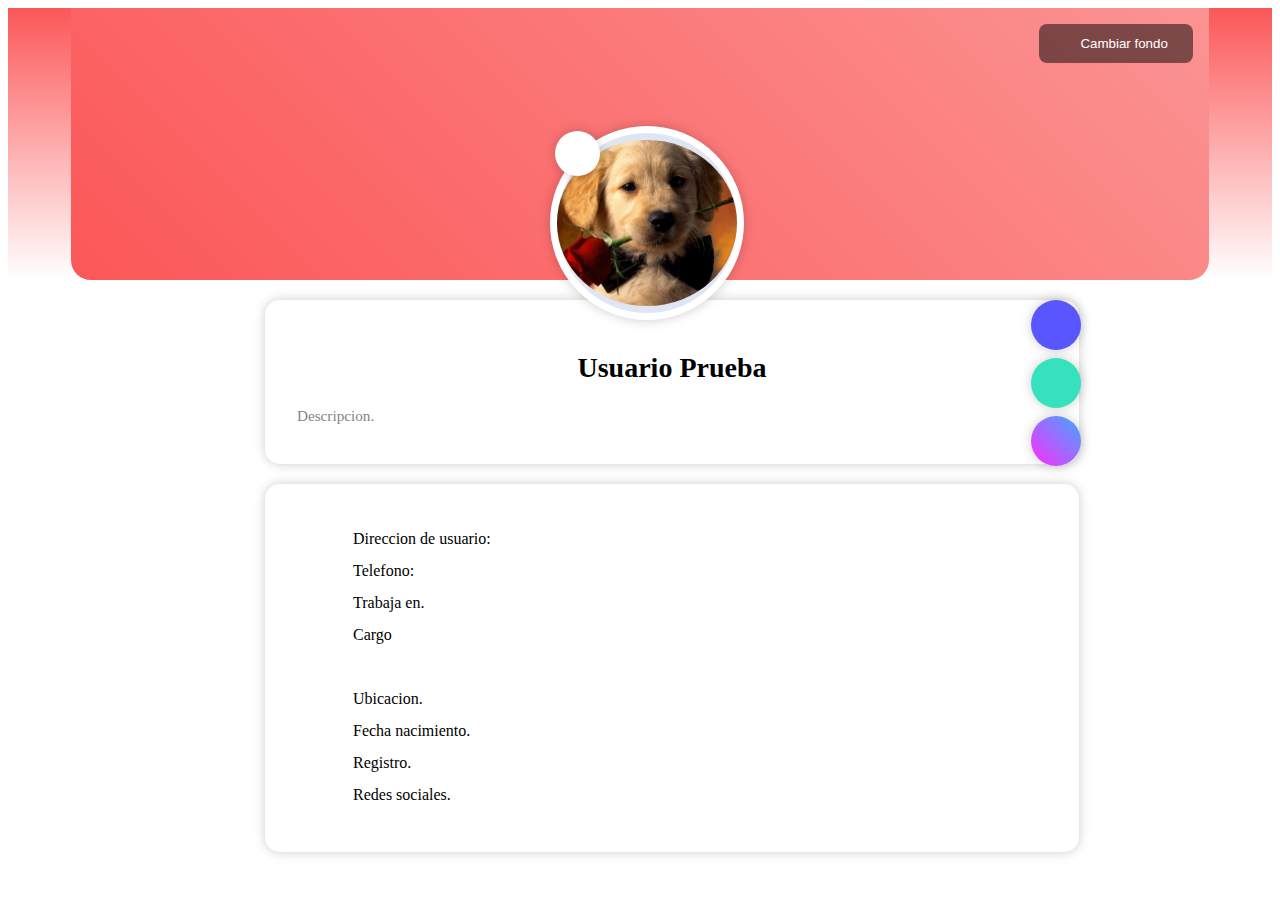
<file: app interna/profile.html>
<!DOCTYPE html>
<html lang="en">

<head>
    <meta charset="UTF-8">
    <meta name="viewport" content="width=device-width, initial-scale=1.0">
    <title>Paw Fire | Perfil</title>
    <link rel="stylesheet" type="text/css" href="https://necolas.github.io/normalize.css/8.0.1/normalize.css">
    <link rel="stylesheet" href="https://pro.fontawesome.com/releases/v5.10.0/css/all.css" integrity="sha384-AYmEC3Yw5cVb3ZcuHtOA93w35dYTsvhLPVnYs9eStHfGJvOvKxVfELGroGkvsg+p" crossorigin="anonymous" />
    <link rel="stylesheet" href="profile.css"></link>
</head>

<body>
    <section class="seccion-perfil-usuario">
        <div class="perfil-usuario-header">
            <div class="perfil-usuario-portada">
                <div class="perfil-usuario-avatar">
                    <img src="../imagenes/perfil.jpg" alt="img-avatar">
                    <button type="button" class="boton-avatar">
                        <i class="far fa-image"></i>
                    </button>
                </div>
                <button type="button" class="boton-portada">
                    <i class="far fa-image"></i> Cambiar fondo
                </button>
            </div>
        </div>
        <div class="perfil-usuario-body">
            <div class="perfil-usuario-bio">
                <h3 class="titulo">Usuario Prueba</h3>
                <p class="texto">Descripcion.</p>
            </div>
            <div class="perfil-usuario-footer">
                <ul class="lista-datos">
                    <li><i class="icono fas fa-map-signs"></i> Direccion de usuario:</li>
                    <li><i class="icono fas fa-phone-alt"></i> Telefono:</li>
                    <li><i class="icono fas fa-briefcase"></i> Trabaja en.</li>
                    <li><i class="icono fas fa-building"></i> Cargo</li>
                </ul>
                <ul class="lista-datos">
                    <li><i class="icono fas fa-map-marker-alt"></i> Ubicacion.</li>
                    <li><i class="icono fas fa-calendar-alt"></i> Fecha nacimiento.</li>
                    <li><i class="icono fas fa-user-check"></i> Registro.</li>
                    <li><i class="icono fas fa-share-alt"></i> Redes sociales.</li>
                </ul>
            </div>
            <div class="redes-sociales">
                <a href="" class="boton-redes facebook fab fa-facebook-f"><i class="icon-facebook"></i></a>
                <a href="" class="boton-redes twitter fab fa-twitter"><i class="icon-twitter"></i></a>
                <a href="" class="boton-redes instagram fab fa-instagram"><i class="icon-instagram"></i></a>
            </div>
        </div>
    </section>

</body>

</html>
</file>
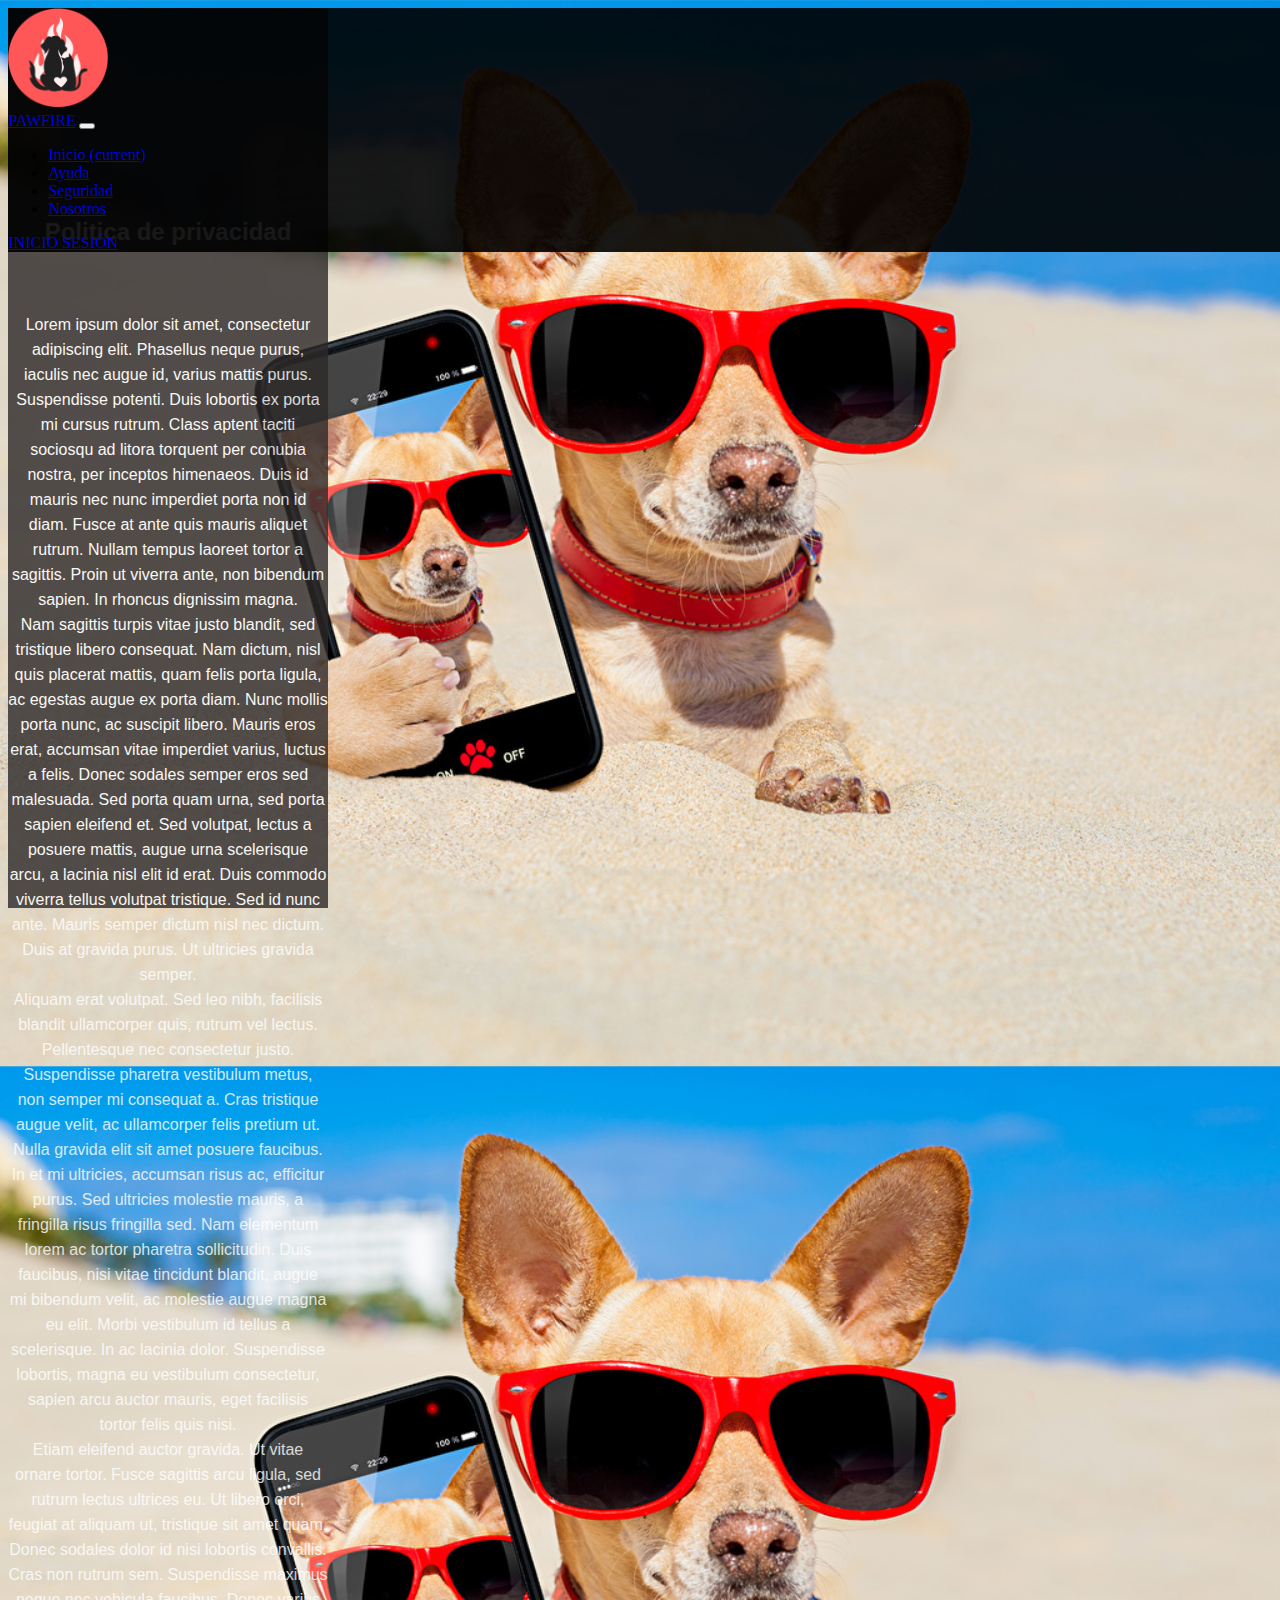
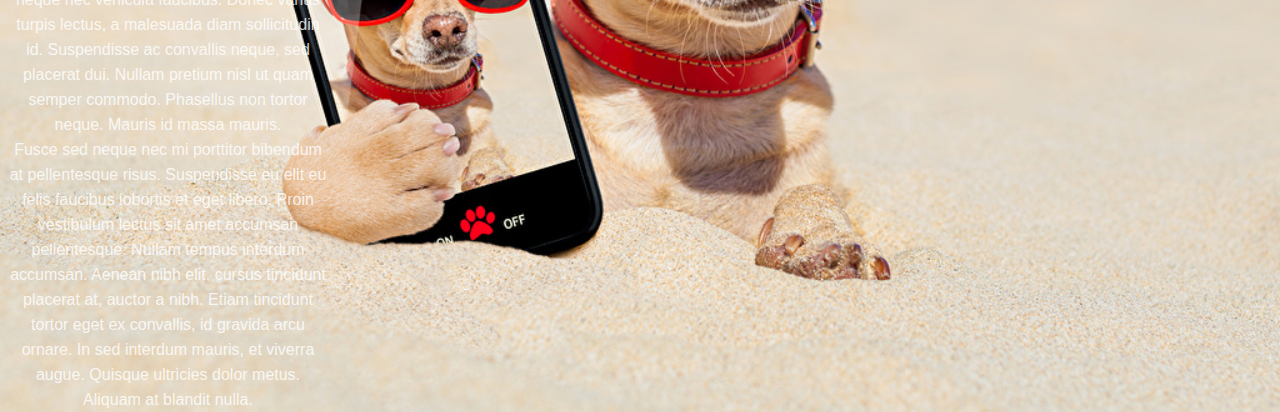
<file: html home/seguridad.html>
<!DOCTYPE html>
<html lang="en">
<head>
    <meta charset="UTF-8">
    <meta http-equiv="X-UA-Compatible" content="IE=edge">
    <meta name="viewport" content="width=device-width, initial-scale=1.0">
    <title>PawFire | Consegui pareja para tu mascota</title>
    <link href="https://cdn.jsdelivr.net/npm/bootstrap@5.2.0/dist/css/bootstrap.min.css" rel="stylesheet" integrity="sha384-gH2yIJqKdNHPEq0n4Mqa/HGKIhSkIHeL5AyhkYV8i59U5AR6csBvApHHNl/vI1Bx" crossorigin="anonymous">
    <link rel="stylesheet" href="../css home/index.css"></link>
    <link rel="stylesheet" href="../css home/seguridad.css"></link>
</head>
<body>
    <header class="header">
        <nav class="navbar navbar-expand-lg navbar-dark bg-dark">
          <a class="navbar-logo" href="/grup7/index.html">
            <img src="../imagenes/LOGO.png" height="100" width="100">
            <div class="container-fluid">
              <a class="navbar-brand" href="#">PAWFIRE</a>
              <button class="navbar-toggler" type="button" data-bs-toggle="collapse" data-bs-target="#navbarColor02" aria-controls="navbarColor02" aria-expanded="false" aria-label="Toggle navigation">
                <span class="navbar-toggler-icon"></span>
              </button>
              <div class="collapse navbar-collapse" id="navbarColor02">
                <ul class="navbar-nav me-auto">
                  <li class="nav-item">
                    <a class="nav-link active" href="/grup7/index.html">Inicio
                      <span class="visually-hidden">(current)</span>
                    </a>
                  </li>
                  <li class="nav-item">
                    <a class="nav-link" href="ayuda.html">Ayuda</a>
                  </li>
                  <li class="nav-item">
                    <a class="nav-link" href="seguridad.html">Seguridad</a>
                  </li>
                  <li class="nav-item">
                    <a class="nav-link" href="nosotros.html">Nosotros</a>
                  </li>
                </ul>
                <form class="d-flex">
                    <a href="register1.html" class="btn btn-secondary my-2 my-sm-0" tabindex="-1" role="button" aria-disabled="true">INICIO SESIÓN</a>
                </form>
              </div>
            </div>
          </nav>
      </header>

      <div class="container" style="text-align:center;">
        <h2>Politica de privacidad</h2>
      <p>Lorem ipsum dolor sit amet, consectetur adipiscing elit. Phasellus neque purus, iaculis nec augue id, varius mattis purus. Suspendisse potenti. Duis lobortis ex porta mi cursus rutrum. Class aptent taciti sociosqu ad litora torquent per conubia nostra, per inceptos himenaeos. Duis id mauris nec nunc imperdiet porta non id diam. Fusce at ante quis mauris aliquet rutrum. Nullam tempus laoreet tortor a sagittis. Proin ut viverra ante, non bibendum sapien. In rhoncus dignissim magna. <br>
        Nam sagittis turpis vitae justo blandit, sed tristique libero consequat. Nam dictum, nisl quis placerat mattis, quam felis porta ligula, ac egestas augue ex porta diam. Nunc mollis porta nunc, ac suscipit libero. Mauris eros erat, accumsan vitae imperdiet varius, luctus a felis. Donec sodales semper eros sed malesuada. Sed porta quam urna, sed porta sapien eleifend et. Sed volutpat, lectus a posuere mattis, augue urna scelerisque arcu, a lacinia nisl elit id erat. Duis commodo viverra tellus volutpat tristique. Sed id nunc ante. Mauris semper dictum nisl nec dictum. Duis at gravida purus. Ut ultricies gravida semper. <br>
        Aliquam erat volutpat. Sed leo nibh, facilisis blandit ullamcorper quis, rutrum vel lectus. Pellentesque nec consectetur justo. Suspendisse pharetra vestibulum metus, non semper mi consequat a. Cras tristique augue velit, ac ullamcorper felis pretium ut. Nulla gravida elit sit amet posuere faucibus. In et mi ultricies, accumsan risus ac, efficitur purus. Sed ultricies molestie mauris, a fringilla risus fringilla sed. Nam elementum lorem ac tortor pharetra sollicitudin. Duis faucibus, nisi vitae tincidunt blandit, augue mi bibendum velit, ac molestie augue magna eu elit. Morbi vestibulum id tellus a scelerisque. In ac lacinia dolor. Suspendisse lobortis, magna eu vestibulum consectetur, sapien arcu auctor mauris, eget facilisis tortor felis quis nisi. <br>
        Etiam eleifend auctor gravida. Ut vitae ornare tortor. Fusce sagittis arcu ligula, sed rutrum lectus ultrices eu. Ut libero orci, feugiat at aliquam ut, tristique sit amet quam. Donec sodales dolor id nisi lobortis convallis. Cras non rutrum sem. Suspendisse maximus neque nec vehicula faucibus. Donec varius turpis lectus, a malesuada diam sollicitudin id. Suspendisse ac convallis neque, sed placerat dui. Nullam pretium nisl ut quam semper commodo. Phasellus non tortor neque. Mauris id massa mauris. <br>
        Fusce sed neque nec mi porttitor bibendum at pellentesque risus. Suspendisse eu elit eu felis faucibus lobortis et eget libero. Proin vestibulum lectus sit amet accumsan pellentesque. Nullam tempus interdum accumsan. Aenean nibh elit, cursus tincidunt placerat at, auctor a nibh. Etiam tincidunt tortor eget ex convallis, id gravida arcu ornare. In sed interdum mauris, et viverra augue. Quisque ultricies dolor metus. Aliquam at blandit nulla. </p> 
      </div> 

</body>
</html>
</file>
<file: app interna/profile.css>
/*=====================================
estilos de la utilidad
=====================================*/
.seccion-perfil-usuario .perfil-usuario-body,
.seccion-perfil-usuario {
    display: flex;
    flex-wrap: wrap;
    flex-direction: column;
    align-items: center;
}

.seccion-perfil-usuario .perfil-usuario-header {
    width: 100%;
    display: flex;
    justify-content: center;
    background: linear-gradient(#fc5758, transparent);
    margin-bottom: 1.25rem;
}

.seccion-perfil-usuario .perfil-usuario-portada {
    display: block;
    position: relative;
    width: 90%;
    height: 17rem;
    background-image: linear-gradient(45deg, #fc5758, #fb9393);
    border-radius: 0 0 20px 20px;
    /*
    background-image: url('http://localhost/multimedia/png/user-portada-3.png');
    background-repeat: no-repeat;
    background-position: center;
    background-size: cover;
    */
}

.seccion-perfil-usuario .perfil-usuario-portada .boton-portada {
    position: absolute;
    top: 1rem;
    right: 1rem;
    border: 0;
    border-radius: 8px;
    padding: 12px 25px;
    background-color: rgba(0, 0, 0, .5);
    color: #fff;
    cursor: pointer;
}

.seccion-perfil-usuario .perfil-usuario-portada .boton-portada i {
    margin-right: 1rem;
}

.seccion-perfil-usuario .perfil-usuario-avatar {
    display: flex;
    width: 180px;
    height: 180px;
    align-items: center;
    justify-content: center;
    border: 7px solid #FFFFFF;
    background-color: #DFE5F2;
    border-radius: 50%;
    box-shadow: 0 0 12px rgba(0, 0, 0, .2);
    position: absolute;
    bottom: -40px;
    left: calc(50% - 90px);
    z-index: 1;
}

.seccion-perfil-usuario .perfil-usuario-avatar img {
    width: 100%;
    position: relative;
    border-radius: 50%;
}

.seccion-perfil-usuario .perfil-usuario-avatar .boton-avatar {
    position: absolute;
    left: -2px;
    top: -2px;
    border: 0;
    background-color: #fff;
    box-shadow: 0 0 12px rgba(0, 0, 0, .2);
    width: 45px;
    height: 45px;
    border-radius: 50%;
    cursor: pointer;
}

.seccion-perfil-usuario .perfil-usuario-body {
    width: 70%;
    position: relative;
    max-width: 750px;
}

.seccion-perfil-usuario .perfil-usuario-body .titulo {
    display: block;
    width: 100%;
    font-size: 1.75em;
    margin-bottom: 0.5rem;
}

.seccion-perfil-usuario .perfil-usuario-body .texto {
    color: #848484;
    font-size: 0.95em;
}

.seccion-perfil-usuario .perfil-usuario-footer,
.seccion-perfil-usuario .perfil-usuario-bio {
    display: flex;
    flex-wrap: wrap;
    padding: 1.5rem 2rem;
    box-shadow: 0 0 12px rgba(0, 0, 0, .2);
    background-color: #fff;
    border-radius: 15px;
    width: 100%;
}

.seccion-perfil-usuario .perfil-usuario-bio {
    margin-bottom: 1.25rem;
    text-align: center;
}

.seccion-perfil-usuario .lista-datos {
    width: 50%;
    list-style: none;
}

.seccion-perfil-usuario .lista-datos li {
    padding: 5px 0;
}

.seccion-perfil-usuario .lista-datos li>.icono {
    margin-right: 1rem;
    font-size: 1.2rem;
    vertical-align: middle;
}

.seccion-perfil-usuario .redes-sociales {
    position: absolute;
    right: calc(0px - 50px - 1rem);
    top: 0;
    display: flex;
    flex-direction: column;
}

.seccion-perfil-usuario .redes-sociales .boton-redes {
    border: 0;
    background-color: #fff;
    text-decoration: none;
    display: inline-flex;
    align-items: center;
    justify-content: center;
    width: 50px;
    height: 50px;
    border-radius: 50%;
    color: #fff;
    box-shadow: 0 0 12px rgba(0, 0, 0, .2);
    font-size: 1.3rem;
}

.seccion-perfil-usuario .redes-sociales .boton-redes+.boton-redes {
    margin-top: .5rem;
}

.seccion-perfil-usuario .boton-redes.facebook {
    background-color: #5955FF;
}

.seccion-perfil-usuario .boton-redes.twitter {
    background-color: #35E1BF;
}

.seccion-perfil-usuario .boton-redes.instagram {
    background: linear-gradient(45deg, #FF2DFD, #40A7FF);
}

/* adaptacion a dispositivos */
@media (max-width: 750px) {
    .seccion-perfil-usuario .lista-datos {
        width: 100%;
    }

    .seccion-perfil-usuario .perfil-usuario-portada,
    .seccion-perfil-usuario .perfil-usuario-body {
        width: 95%;
    }

    .seccion-perfil-usuario .redes-sociales {
        position: relative;
        flex-direction: row;
        width: 100%;
        left: 0;
        text-align: center;
        margin-top: 1rem;
        margin-bottom: 1rem;
        align-items: center;
        justify-content: center
    }

    .seccion-perfil-usuario .redes-sociales .boton-redes+.boton-redes {
        margin-left: 1rem;
        margin-top: 0;
    }
}
</file>
<file: css home/index.css>
header {
    background: rgba(0,0,0,0.9);
    width: 100%;
    position: fixed;
    z-index: 100;
  }
  .header .navbar {
    background-color: transparent !important;
  }

/* adaptacion a dispositivos */
@media (max-width: 750px) {
  .seccion-perfil-usuario .lista-datos {
      width: 100%;
  }

  .seccion-perfil-usuario .perfil-usuario-portada,
  .seccion-perfil-usuario .perfil-usuario-body {
      width: 95%;
  }

  .seccion-perfil-usuario .redes-sociales {
      position: relative;
      flex-direction: row;
      width: 100%;
      left: 0;
      text-align: center;
      margin-top: 1rem;
      margin-bottom: 1rem;
      align-items: center;
      justify-content: center
  }

  .seccion-perfil-usuario .redes-sociales .boton-redes+.boton-redes {
      margin-left: 1rem;
      margin-top: 0;
  }
}
</file>
<file: css home/seguridad.css>
header {
    background: rgba(0,0,0,0.9);
    width: 100%;
    position: fixed;
    z-index: 100;
  }
  .header .navbar {
    background-color: transparent !important;
  }

.container {  
    background: rgb(45, 41, 41);
    opacity: 0.8;
    min-height: 80vh;
    display:flex;
    position: relative;
    justify-content: center;
    padding-left: 10em;
    padding-right: 10em;

}
p {
    color:rgb(255, 255, 255);
    height: 250px;
    line-height: 25px;
    font-family: arial;
    text-align: center;
    position: absolute;
    top: 32%;
}
h2 {
    color:rgb(255, 255, 255);
    height: 150px;
    line-height: 30px;
    font-family: arial;
    text-align: center;
    position: absolute;
    top: 21%;
}

body{
  height:665px;
  background-image: url("../imagenes/backImg.jpg");
  background-size: 100rem;
  min-height: 100vh;
  display: flex;
}
</file>
